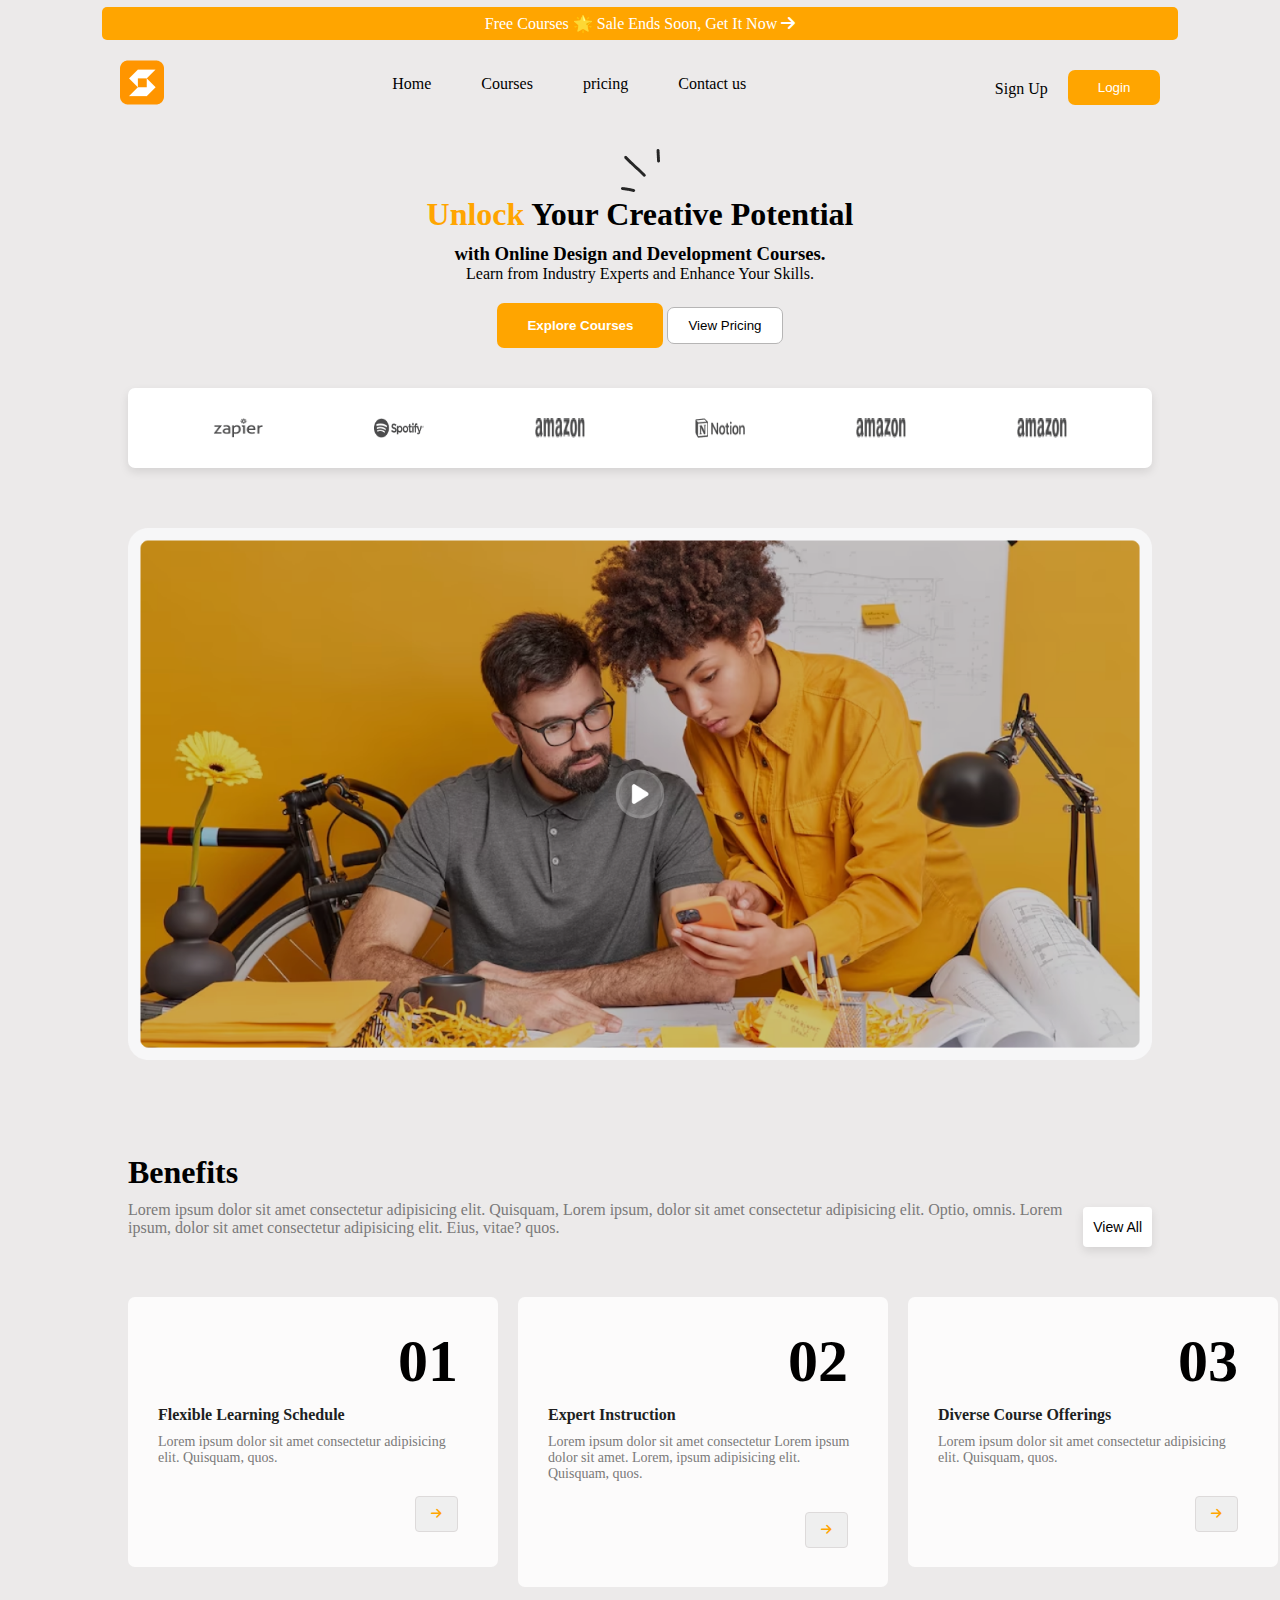
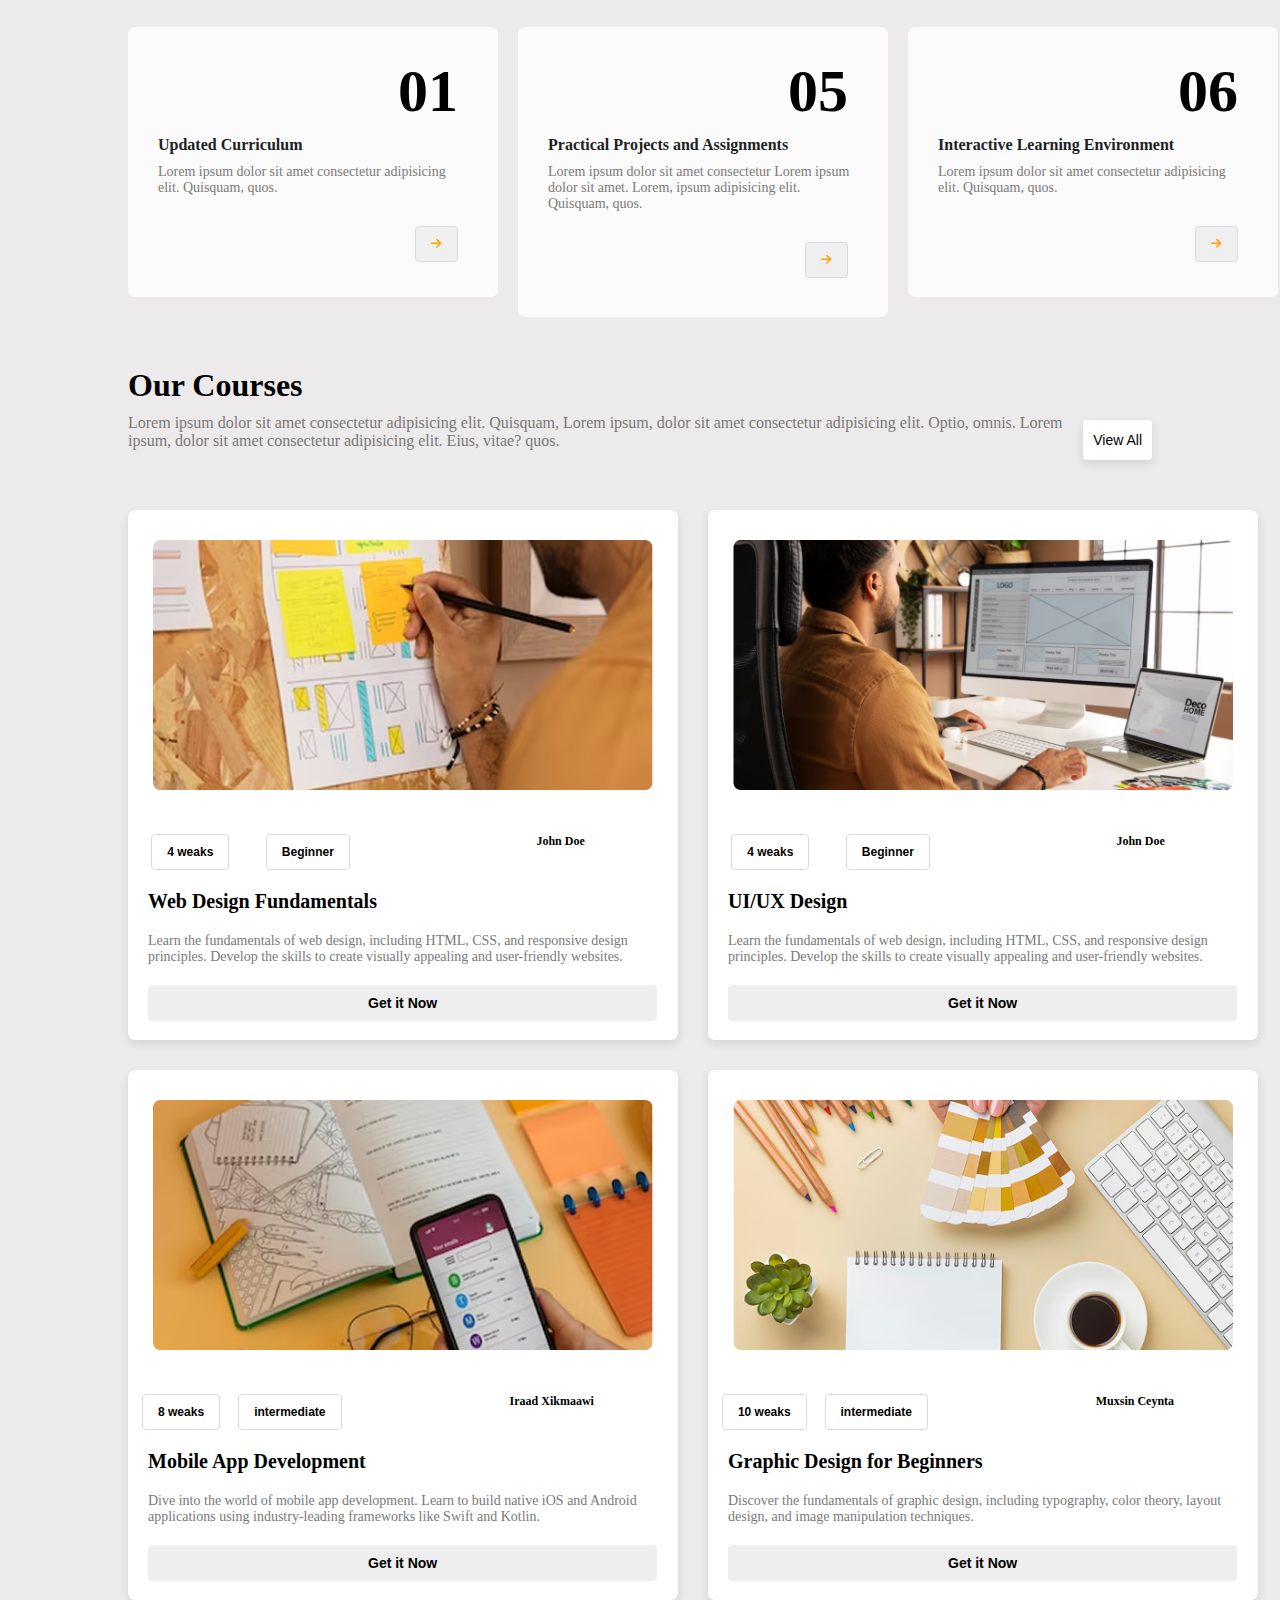
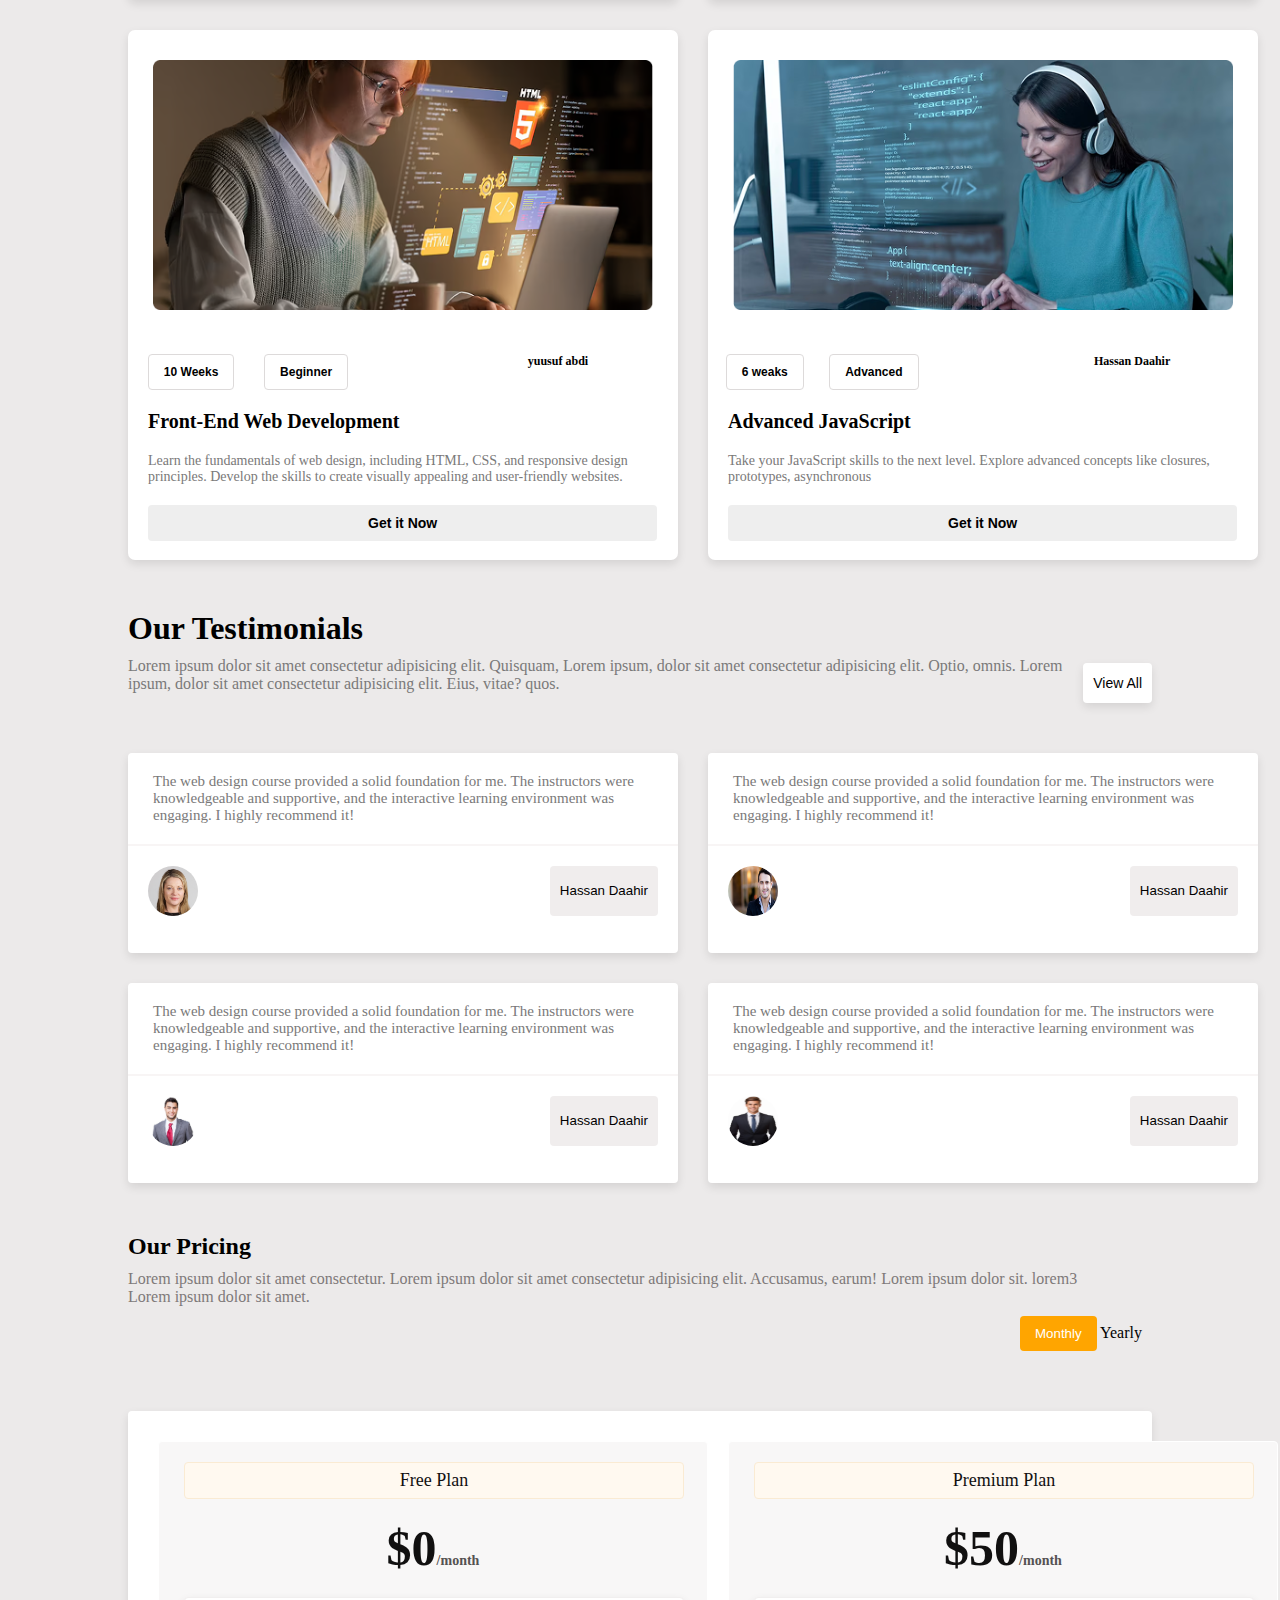
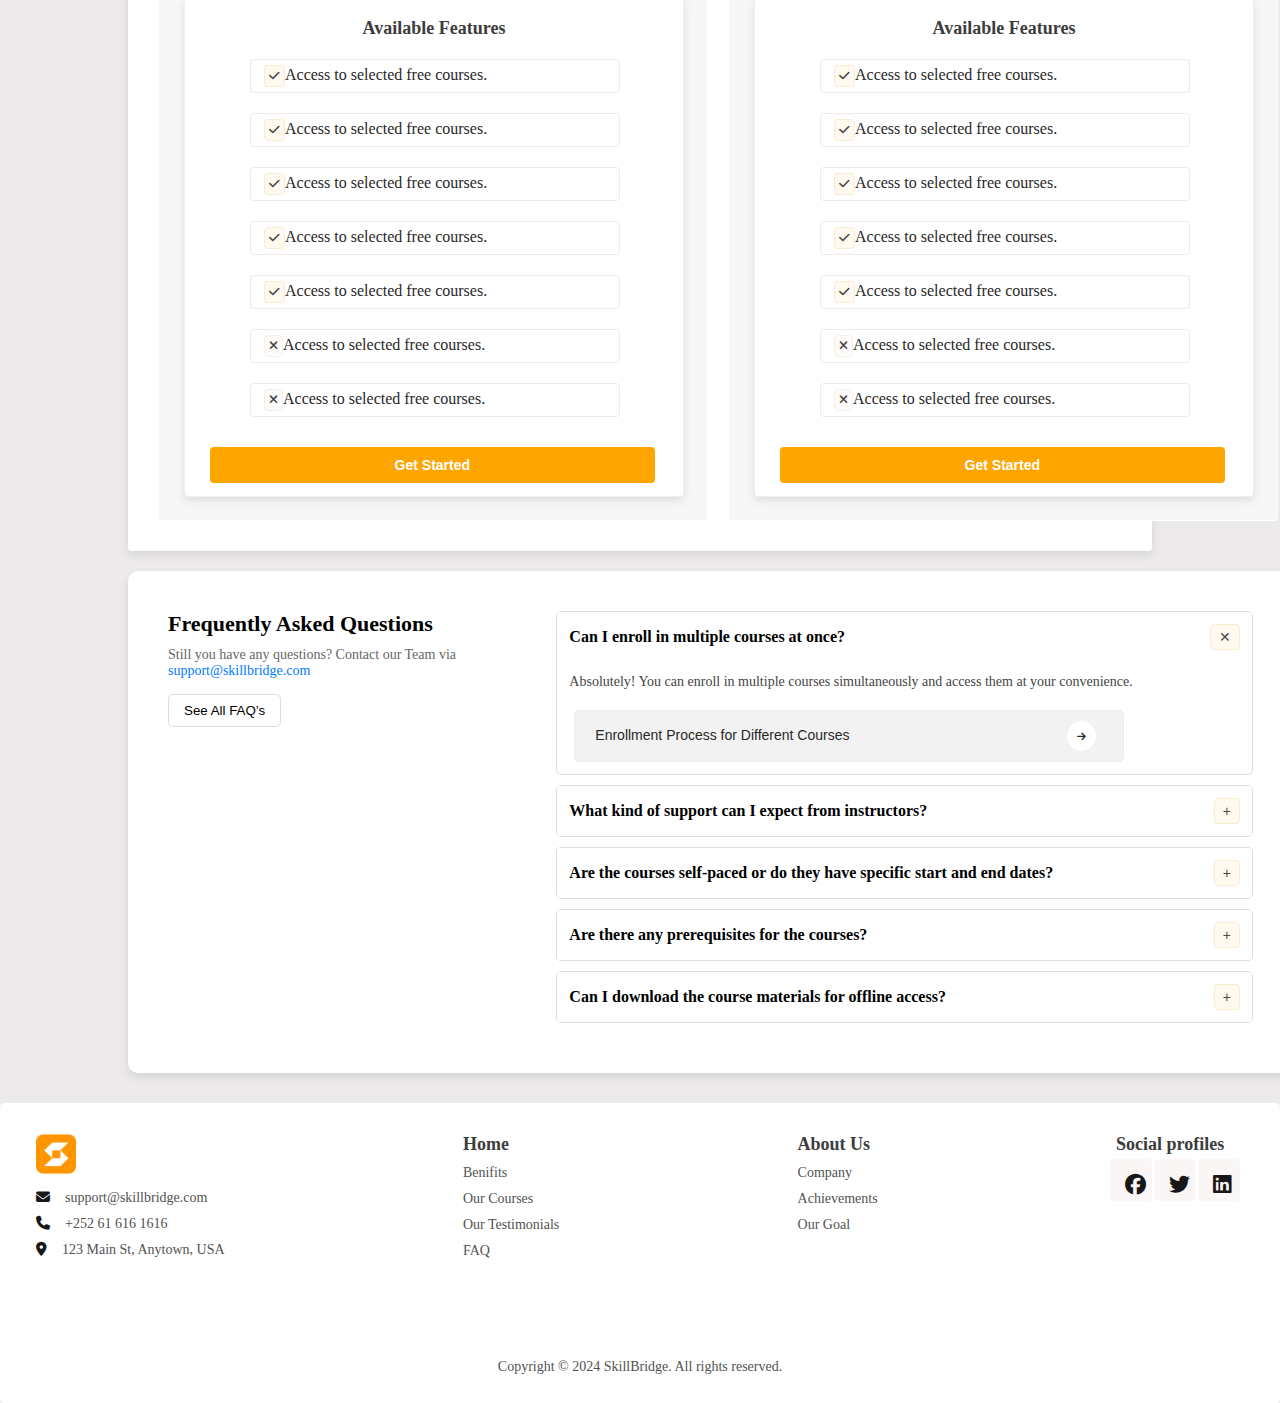
<file: index.html>
<!DOCTYPE html>
<html lang="en">
<head>
    <meta charset="UTF-8">
    <meta name="viewport" content="width=device-width, initial-scale=1.0">
    <link rel="stylesheet" href="index.css">
    <link rel="stylesheet" href="https://cdnjs.cloudflare.com/ajax/libs/font-awesome/6.7.2/css/all.min.css" integrity="sha512-Evv84Mr4kqVGRNSgIGL/F/aIDqQb7xQ2vcrdIwxfjThSH8CSR7PBEakCr51Ck+w+/U6swU2Im1vVX0SVk9ABhg==" crossorigin="anonymous" referrerpolicy="no-referrer" />
    <title>Document</title>
</head>
<body>
    <!-- header -->
    <div class="header">
      <p>Free Courses 🌟 Sale Ends Soon, Get It Now 
        <i class="fa fa-arrow-right"></i>
      </p>
    </div>
    <!-- nav  bar -->
     <div class="navbar">
      <div class="logo">
        <img src="Logo (1).png" alt="">
      </div>
      <!-- menu li -->
        <ul>
            <li><a href="#">Home</a></li>
            <li><a href="#">Courses  </a></li>
            <li><a href="#">pricing</a></li>
            <li><a href="#">Contact us</a></li>


        </ul>
      <!-- menu  buttons -->
        <div class="buttons">
          <li><a href="#">Sign Up</a></li>
          <button class="btn">Login</button>
        </div>
     </div>
     <!-- hero section -->
      <div class="hero">
       <img class="line" src="Abstract Line.png" alt="">
    
       
       <div class="bright">
      
       
        <h1><span>Unlock</span> Your Creative Potential</h1>
       </div>
        <h3>   with Online Design and Development Courses.</h3>
        <p>Learn from Industry Experts and Enhance Your Skills.</p>
         
            <button class="btn1">Explore Courses</button>
            <button class="btn2">View Pricing</button>
         
  </div>
  <!-- companies -->
  <div class="companies">
    <img src="Vector (1).png" alt="">
    <img src="Vector (2).png" alt="">
    <img src="Vector (3).png" alt="">
    <img src="Vector (4).png" alt="">
    <img src="Vector (5).png" alt="">
    <img src="Vector (6).png" alt="">
  </div>
<!-- Benifits -->
 <div class="benififs">
    <img src="Container (1).png" alt="">
 </div>
 <!-- Boxes -->
  <div class="Boxes">
      <h1>Benefits</h1>
      <p>Lorem ipsum dolor sit amet consectetur adipisicing elit. Quisquam, Lorem ipsum, dolor sit amet consectetur adipisicing elit. Optio, omnis. Lorem ipsum, dolor sit amet consectetur adipisicing elit. Eius, vitae? quos.</p>
      <div class="btn">
        <button class="btn1">View All</button>
      </div>
    </div>
    <!-- levels -->
     <div class="levels">
      <!-- level 01 -->
      <div class="level1">
        <h1>01</h1>
        <h2>Flexible Learning Schedule</h2>
        <p>Lorem ipsum dolor sit amet consectetur adipisicing elit. Quisquam, quos.</p>
        <div class="btn">
          <button><i class="fa fa-arrow-right"></i></button>
        </div>
      </div>
      <!-- level 02 -->
      <div class="level1" style="height: 290px;">
        <h1>02</h1>
        <h2>Expert Instruction</h2>
        <p>Lorem ipsum dolor sit amet consectetur Lorem ipsum dolor sit amet. Lorem, ipsum  adipisicing elit. Quisquam, quos.</p>
        <div class="btn">
          <button><i class="fa fa-arrow-right"></i></button>
        </div>
      </div>
      <!-- level 03 -->
      <div class="level1">
        <h1>03</h1>
        <h2>Diverse Course Offerings</h2>
        <p>Lorem ipsum dolor sit amet consectetur adipisicing elit. Quisquam, quos.</p>
        <div class="btn">
          <button><i class="fa fa-arrow-right"></i></button>
        </div>
      </div>
      <!-- level 04 -->
        <!-- level 01 -->
      <div class="level1">
        <h1>01</h1>
        <h2>Updated Curriculum</h2>
        <p>Lorem ipsum dolor sit amet consectetur adipisicing elit. Quisquam, quos.</p>
        <div class="btn">
          <button><i class="fa fa-arrow-right"></i></button>
        </div>
      </div>
      <!-- level 02 -->
      <div class="level1" style="height: 290px;">
        <h1>05</h1>
        <h2>Practical Projects and Assignments</h2>
        <p>Lorem ipsum dolor sit amet consectetur Lorem ipsum dolor sit amet. Lorem, ipsum  adipisicing elit. Quisquam, quos.</p>
        <div class="btn">
          <button><i class="fa fa-arrow-right"></i></button>
        </div>
      </div>
      <!-- level 03 -->
      <div class="level1">
        <h1>06</h1>
        <h2>Interactive Learning Environment</h2>
        <p>Lorem ipsum dolor sit amet consectetur adipisicing elit. Quisquam, quos.</p>
        <div class="btn">
          <button><i class="fa fa-arrow-right"></i></button>
        </div>
      </div>
      </div>
       <!-- Courses -->
  <div class="Boxes">
    <h1>Our Courses</h1>
    <p>Lorem ipsum dolor sit amet consectetur adipisicing elit. Quisquam, Lorem ipsum, dolor sit amet consectetur adipisicing elit. Optio, omnis. Lorem ipsum, dolor sit amet consectetur adipisicing elit. Eius, vitae? quos.</p>
    <div class="btn">
      <button class="btn1">View All</button>
    </div>
  </div>
  <!--  items -->
   <div class="items">
    <!-- item 1 -->
    <div class="item1">
      <img src="Image (6).png" alt="">
      <div class="buttons">
        <button class="btn3">4 weaks</button>
        <button class="btn4">Beginner</button>
        <span>John Doe</span>
      </div>
      <h1>Web Design Fundamentals</h1>
      <p>Learn the fundamentals of web design, including HTML, CSS, and responsive design principles.
        Develop the skills to create visually appealing and user-friendly websites.</p>
        <button class="btn2">Get it Now</button>
    </div>
    <!-- item 2 -->
    <div class="item1">
      <img src="Image.png" alt="">
      <div class="buttons">
        <button class="btn3">4 weaks</button>
        <button class="btn4">Beginner</button>
        <span>John Doe</span>
      </div>
      <h1>UI/UX Design</h1>
      <p>Learn the fundamentals of web design, including HTML, CSS, and responsive design principles.
        Develop the skills to create visually appealing and user-friendly websites.</p>
        <button class="btn2">Get it Now</button>
    </div>
<!-- item 3 -->
<div class="item1">
  <img src="Image (2).png" alt="">
  <div class="buttons">
    <button class="btn3">8 weaks</button>
    <button class="btn4">intermediate</button>
    <span>Iraad  Xikmaawi</span>
  </div>
  <h1>Mobile App Development</h1>
  <p>Dive into the world of mobile app development. Learn to build native iOS and Android applications
     using industry-leading frameworks like Swift and Kotlin.</p>
    <button class="btn2">Get it Now</button>
</div>
<!-- item 4 -->
<div class="item1">
  <img src="Image (3).png" alt="">
  <div class="buttons">
    <button class="btn3">10 weaks</button>
    <button class="btn4">intermediate</button>
    <span>Muxsin Ceynta</span>
  </div>
  <h1>Graphic Design for Beginners</h1>
  <p>Discover the fundamentals of graphic design, including typography, color theory, layout design, and image manipulation techniques.
   </p>
    <button class="btn2">Get it Now</button>
</div>
<!-- item 5 -->
<div class="item1">
  <img src="Image (4).png" alt="">
  <div class="buttons">
    <button class="btn3">10 Weeks</button>
    <button class="btn4">Beginner</button>
    <span>yuusuf abdi</span>
  </div>
  <h1>Front-End Web Development</h1>
  <p>Learn the fundamentals of web design, including HTML, CSS, and responsive design principles.
    Develop the skills to create visually appealing and user-friendly websites.</p>
    <button class="btn2">Get it Now</button>
</div>
<!-- item 6 -->
<div class="item1">
  <img src="Image (5).png" alt="">
  <div class="buttons">
    <button class="btn3">6 weaks</button>
    <button class="btn4">Advanced</button>
    <span>Hassan Daahir</span>
  </div>
  <h1>Advanced JavaScript</h1>
  <p>Take your JavaScript skills to the next level. Explore advanced concepts like closures, prototypes, asynchronous
    </p>
    <button class="btn2">Get it Now</button>
</div>
   </div>
   <!-- Testimonials -->
           <!-- Courses -->
  <div class="Boxes">
    <h1>Our Testimonials</h1>
    <p>Lorem ipsum dolor sit amet consectetur adipisicing elit. Quisquam, Lorem ipsum, dolor sit amet consectetur adipisicing elit. Optio, omnis. Lorem ipsum, dolor sit amet consectetur adipisicing elit. Eius, vitae? quos.</p>
    <div class="btn">
      <button class="btn1">View All</button>
    </div>
  </div>
  <!-- Testimonials -->
  <div class="testimonials">
    <!-- testimonial 1 -->
      <div class="testimonial1">
      <p>The web design course provided a solid foundation for me. The instructors were knowledgeable and supportive, and 
        the interactive learning environment was engaging. I highly recommend it!</p>
        <hr>
        <div class="testimonial1-img">
          <img src="Profile-Portrait-Photographer-in-Dublin-Ireland..jpg" alt="">
          <button>Hassan Daahir</button>
        </div>
           </div>

           <!-- testimonial 2 -->
           <div class="testimonial1">
            <p>The web design course provided a solid foundation for me. The instructors were knowledgeable and supportive, and 
              the interactive learning environment was engaging. I highly recommend it!</p>
              <hr>
              <div class="testimonial1-img">
                <img src="R.jpeg" alt="">
                <button>Hassan Daahir</button>
              </div>
                 </div>
                 <!-- testimonial 3 -->
                 <div class="testimonial1">
                  <p>The web design course provided a solid foundation for me. The instructors were knowledgeable and supportive, and 
                    the interactive learning environment was engaging. I highly recommend it!</p>
                    <hr>
                    <div class="testimonial1-img">
                      <img src="yy.jpeg" alt="">
                      <button>Hassan Daahir</button>
                    </div>
                       </div>

                       <!-- testimonial 4 -->
                       <div class="testimonial1">
                        <p>The web design course provided a solid foundation for me. The instructors were knowledgeable and supportive, and 
                          the interactive learning environment was engaging. I highly recommend it!</p>
                          <hr>
                          <div class="testimonial1-img">
                            <img src="skyscraper-view-city-leader-window-frame_965238-4013.avif" alt="">
                            <button>Hassan Daahir</button>
                          </div>
                             </div>
                             </div>
                             <!-- pricing -->
                                 <!-- Courses -->
 <div class="pricing-container">
        <h2>Our Pricing</h2>
        <p>Lorem ipsum dolor sit amet consectetur. Lorem ipsum dolor sit amet consectetur 
          adipisicing elit. Accusamus, earum! Lorem ipsum dolor sit. lorem3 Lorem ipsum dolor sit amet. </p>
        <div class="pricing-option">
          <button>Monthly</button>
            <span>Yearly</span>
        </div>
    </div>
    <!-- pricing option -->
     <div class="plans">
      <!-- free plan -->
      <div class="free-course">
        <p>Free Plan</p>
          <h1>$0<span>/month</span></h1>
          <div class="available-features">
            <h2>Available Features</h2>
            <p><i class="fa fa-check"></i>Access to selected free courses.</p>     
            <p><i class="fa fa-check"></i>Access to selected free courses.</p>     
            <p><i class="fa fa-check"></i>Access to selected free courses.</p>    
             <p><i class="fa fa-check"></i>Access to selected free courses.</p>     
             <p><i class="fa fa-check"></i>Access to selected free courses.</p>     
             <p><i class="fa fa-close"></i>Access to selected free courses.</p>     
             <p><i class="fa fa-close"></i>Access to selected free courses.</p>     
             <button class="btn2">Get Started</button>
            </div>
          </div>
          <!-- premium -->
              <!-- premium -->
          <div class="free-course">
            <p>Premium Plan</p>
              <h1>$50<span>/month</span></h1>
              <div class="available-features">
                <h2>Available Features</h2>
                <p><i class="fa fa-check"></i>Access to selected free courses.</p>     
                <p><i class="fa fa-check"></i>Access to selected free courses.</p>     
                <p><i class="fa fa-check"></i>Access to selected free courses.</p>    
                 <p><i class="fa fa-check"></i>Access to selected free courses.</p>     
                 <p><i class="fa fa-check"></i>Access to selected free courses.</p>     
                 <p><i class="fa fa-close" style="background-color: #fdfcfa; border: 1px solid #f5f0e8;"></i>Access to selected free courses.</p>     
                 <p><i class="fa fa-close" style="background-color: #fdfcfa; border: 1px solid #f5f0e8;"></i>Access to selected free courses.</p>     
                 <button class="btn2">Get Started</button>
                </div>
              </div>
     </div>

       
     <!-- FAQs -->
     <div class="faq-container">
      <div class="faq-sidebar">
          <h2>Frequently Asked Questions</h2>
          <p>Still you have any questions? Contact our Team via <a href="mailto:support@skillbridge.com">support@skillbridge.com</a></p>
          <button class="faq-btn">See All FAQ’s</button>
      </div>
      
      <div class="faq-content">
          <div class="faq-item open">
              <div class="faq-question">
                  <span>Can I enroll in multiple courses at once?</span>
                  <button class="close-btn">✕</button>
              </div>
              <div class="faq-answer">
                  <p>Absolutely! You can enroll in multiple courses simultaneously and access them at your convenience.</p>
                  <button class="enroll-btn">Enrollment Process for Different Courses <i class="fa fa-arrow-right"></i></button>
              </div>
          </div>

          <div class="faq-item">
              <div class="faq-question">
                  <span>What kind of support can I expect from instructors?</span>
                  <button class="toggle-btn">+</button>
              </div>
          </div>

          <div class="faq-item">
              <div class="faq-question">
                  <span>Are the courses self-paced or do they have specific start and end dates?</span>
                  <button class="toggle-btn">+</button>
              </div>
          </div>

          <div class="faq-item">
              <div class="faq-question">
                  <span>Are there any prerequisites for the courses?</span>
                  <button class="toggle-btn">+</button>
              </div>
          </div>

          <div class="faq-item">
              <div class="faq-question">
                  <span>Can I download the course materials for offline access?</span>
                  <button class="toggle-btn">+</button>
              </div>
          </div>
      </div>
  </div>
        <!-- footer -->
        <div class="footer">

          <div class="footer-content">
            <div class="contact">
              <img src="Logo (1).png" alt=""> <br>
              <i class="fa fa-envelope"></i><span>support@skillbridge.com</span> <br>
              <i class="fa fa-phone"></i><span>+252 61 616 1616</span> <br>
              <i class="fa fa-location-dot"></i><span>123 Main St, Anytown, USA</span>
  
  
            </div>
            <div class="home">
              <h1>Home</h1>
              <p>Benifits</p>
              <p>Our Courses</p>
              <p>Our Testimonials</p>
              <p> FAQ</p>
  
            </div>
            <div class="about">
              <h1>About Us</h1>
              <p>Company</p>
              <p>Achievements</p>
              <p>Our Goal</p>
               </div>
  
  
               <div class="socail">
                <h1>Social profiles</h1>
                <i class="fa-brands fa fa-facebook"></i>
                <i class="fa-brands fa fa-twitter"></i>
                <i class="fa-brands fa fa-linkedin"></i>
             </div>
           
             </div>
             <center>
              <p>Copyright © 2024 SkillBridge. All rights reserved.</p>
            </center>
          </div>
          
        </div>

</body>



</html>
</file>
<file: index.css>
*{
    margin: 0px;
    padding: 0px;
    box-sizing: border-box;
}
body{
    background-color: rgb(236, 234, 234);
}
.header{
    /* width: 100%; */
    background-color: orange;
    margin: 7px 8%;
    text-align: center;
  color: white;
  padding: 7px;
  border-radius: 5px;
}
.navbar{
      display: flex;
      justify-content: space-around;
      margin: 20px 1%;
}
.header .logo{
    width: 400px;
    height: 250px;
}
.navbar ul{
    list-style: none;
    display: flex;

    
}
.navbar ul li{
    padding: 15px;
}
.navbar ul li a{
    text-decoration:  none;
    color: black;
    font-weight: 70px;
    margin-right: 20px;

}
 .buttons{
    display: flex;
    list-style: none;
    margin-top: 10px;
    
}
.buttons li{
    margin-top: 10px;
    font-size: 700;
}
.buttons li a{
  text-decoration: none;
  margin-right: 20px;
  color: black;
  font-weight: 18px;
  
}
.buttons .btn{
    padding: 10px 30px;
    margin-bottom: 4px;
    background-color: orange;
    color: white;
    border: none;
    border-radius: 7px;
}
.btn:hover{
    background-color: rgb(235, 185, 91);
    color: white;
}
.hero{
   margin: 30px  10%;
   display: block;
   text-align: center;
   justify-content: center;
   padding: 10px;

   
}
.hero bright{
    display: flex;


}
.bright h1  span{
  color: orange;
}
.bright h1{
    margin-bottom: 10px;
}
.bright h3{
    margin-bottom: 10px;
}
.hero  .btn1{
    padding: 15px 30px ;
    background-color: orange;
    color: white;
    border: none;
    border-radius: 7px;
    margin-top: 20px;
    font-weight: bold;
}
.hero  .btn2{
    padding: 10px 20px;
    background-color: white;
    color: black;
    border-radius: 7px;
    border: 1px solid rgb(182, 181, 181);
}
.btn1:hover{
    background-color: rgb(243, 195, 107);
    color: white;
}
.companies{
    background-color: white;
    box-shadow:rgb(252, 251, 251);
    display: flex;
    justify-content: space-around;
    margin: 20px 10%;
    padding: 30px;
    border-radius: 7px;
    box-shadow: 0px 4px 10px rgba(0, 0, 0, 0.1);
  
}
.companies img{
    width: 50px;
    height: 20px;
    box-shadow:rgb(252, 251, 251);

}

.benififs img{
    width: 80%;
    /* height: 40%; */
    margin: 40px 10%;
}
.Boxes{
    margin: 50px 10%;
    
}
.Boxes h1{
    margin-bottom: 10px;
}
.Boxes p{
    /* margin-bottom: 10px; */
    width: 950px;
     color: rgb(122, 121, 121);
    
}
.Boxes .btn{
   display: flex;
   justify-content:right;
   margin-top: -30px;
   margin-left: 10px;

}
.btn  .btn1{
    padding: 12px 10px;
    background-color: white;
    color: black;
    border: none;
    border-radius: 4px;
    font-size: 14px;
    box-shadow: 0px 4px 10px rgba(0, 0, 0, 0.1);
}
.levels{
    margin: 50px 10%;
    display: grid;
    grid-template-columns: 350px  350px 350px;
    gap: 40px;
}
.level1{
    width: 370px;
    height: 270px;
    background-color: rgb(252, 251, 251);
    border-radius: 7px;
    padding: 30px;
}
.level1 h1{
    text-align:  right;
    margin-right: 10px;
    font-size: 60px;
    margin-bottom: 10px;
   
}
.level1 h2{
    font-size: 16px;
    font-weight: 600;
    margin-bottom: 10px;
    text-align: left;
    color: rgb(32, 31, 31);

}

.level1 p{
    font-size: 14px;
    color: rgb(122, 121, 121);
    width: 300;
    margin-bottom: 10px;
}
.level1 .btn{
    text-align: right;
    
}
.level1 button{
    margin-top: 20px;
    /* background-color: rgb(240, 230, 211); */
    color: orange;
    border: 1px solid rgb(221, 218, 218);
    border-radius: 4px;
    padding: 10px 15px;
    font-size: 12px;
    font-weight: 600;
    margin-right: 10px;
}
.items{
    margin: 20px 10%;
    display: grid;
    grid-template-columns: 550px 550px;
    gap: 30px;
    
}
.item1{
    width: 550px;
    height:  530px;
    background-color: white;
    border-radius: 7px;
    box-shadow: 0px 4px 10px rgba(0, 0, 0, 0.1);
}
.item1 img{
    width: 500px;
    height:250px;
    margin: 30px 25px;
}
.item1 .buttons{
  margin-left: 20px;
  display: flex;
  justify-content: space-around;
  margin-top:  10px;
}
.item1 .buttons .btn3{
    background-color: rgb(255, 255, 255);
    color: black;
    border: 1px solid rgb(221, 218, 218);
    border-radius: 4px;
    padding: 10px 15px;
    font-size: 12px;
    font-weight: 600;
    text-align: left;
    margin-left: -90px;

}
.item1 .buttons .btn4{
    background-color: white;
    color: black;
    border: 1px solid rgb(221, 218, 218);
    border-radius: 4px;
    padding: 10px 15px;
    font-size: 12px;
    font-weight: 600;
    margin-left: -150px;
    
}
.item1 .buttons span{
    font-size: 12px;
    font-weight: 600;
    align-items: right;
    justify-content: right;

}
.item1 h1{
    margin: 20px 20px;
    font-size: 20px;
    font-weight: 800;
}
.item1 p{
    margin: 20px 20px;
    font-size: 14px;
    color: rgb(122, 121, 121);
}
.item1 .btn2{
    /* width: 80%; */
    margin-left: 20px;
    background-color: rgb(238, 238, 238);
    color:  black;
    border: none;
    border-radius: 4px;
    font-size: 14px;
    font-weight: 600;
    padding: 10px 40%;
}
.testimonials{
  margin: 50px 10%;
  display: grid;
  grid-template-columns: 550px 550px;
  gap: 30px;
  
}
.testimonial1{
  width: 550px;
  height: 200px;
  background-color: white;
  border-radius: 4px;
  box-shadow: 0px 4px 10px rgba(0, 0, 0, 0.1);


}
.testimonial1 p{
    
   font-size: 15px;
   color: rgb(122, 121, 121);
   margin: 0px 25px;
   padding-top: 20px;
   margin-bottom: 20px;


}

.testimonial1 img{
  width: 50px;
  height: 50px;
  border-radius: 50%;
}
.testimonials .testimonial1-img{
  display: flex;
  justify-content: space-between;
  margin: 20px 20px;
  
}
hr{
  border: 1px solid rgb(248, 245, 245);
  width: 550px;
  color: rgb(247, 245, 245);
}
.testimonial1 button{
  background-color:  rgb(240, 237, 237);
  color: black;
  border: none;
  border-radius: 4px;
  padding: 10px 10px;
}
.pricing-container{
    margin: 50px 10%;
   
}
.pricing-container h2{
    margin-bottom: 10px;
}
.pricing-container p{
    width: 950px;
    color: rgb(126, 121, 121);
}
  .pricing-option {
  text-align:  right;
 justify-content: right;
  padding: 10px 10px;
  border-radius: 4px;

}
.pricing-option button{
    background-color: orange;
    color: white;
    border: none;
    border-radius: 4px;
    padding: 10px 15px;
}
.plans{
   
    margin: 10px 10%;
    display: grid;
    grid-template-columns: 550px 550px;
    gap: 20px;
    background-color: rgb(255, 255, 255);
    border-radius: 4px;
    box-shadow: 0px 4px 10px rgba(0, 0, 0, 0.1);
}
.free-course{
    width: 550px;
    height: 680px;
    background-color: rgb(248, 247, 247);
    border-radius: 4px;
    border: 1px solid rgb(255, 255, 255);
    padding: 10px 15px;
    margin: 30px 30px;
    

}
.free-course p{
    width: 500px;
    background-color: #FFF9F0;
    font-size: 18px;
  color: rgb(17, 16, 16);
    padding: 7px 15px;
    text-align: center;
    margin-top: 10px;
    border-radius: 4px;
    margin-left: 10px;
    border: 1px solid #faebd3;
}
.free-course h1{
    font-size: 50px;
    font-weight: 600;
    color: rgb(17, 16, 16);
    margin-top: 20px;
    text-align: center;
}
.free-course span{
    font-size: 14px;
    font-weight: 600;
    color: rgb(85, 82, 82);
    margin-top: 20px;
    text-align: center;
}
.available-features{
    margin-top: 20px;
    background-color: #ffffff;
    padding: 10px 15px;
    border-radius: 4px;
    border: 1px solid rgb(241, 239, 239);
   margin-left: 10px;
    height: 500px;
    width: 500px;
    box-shadow: 0px 4px 10px rgba(0, 0, 0, 0.1);

}



.available-features h2{
    margin-top: 10px;
    text-align: center;
    font-size: 18px;
    font-weight: 600;
    color: rgb(61, 60, 60);
}
    .available-features p{
        width: 370px;
        background-color: rgb(255, 255, 255);
        font-size: 16px;
      color: rgb(41, 40, 40);
        padding: 5px 13px;
        margin-top: 20px;
        border-radius: 4px;
        border: 1px solid rgb(240, 233, 233);
        text-align: left;
        margin-left: 50px;
}

.available-features  .fa-check{
    background-color: #FFF9F0;
    border: 1px solid #faebd3;
    font-size: 12px;
    color: rgb(75, 72, 72);
    padding: 4px 4px;
    border-radius: 4px;
}
.available-features .fa-close{
    background-color: #fdfcfa;
    border: 1px solid #f5f0e8;
    font-size: 12px;
    color: rgb(75, 72, 72);
    padding: 4px 4px;
    border-radius: 4px;
}
.available-features .btn2{
    margin-top: 30px;
    margin-left: 10px;
    background-color: orange;
    color: white;
    border: none;
    border-radius: 4px;
    padding: 10px 0px;
    font-size: 14px;
    font-weight: 600;
    margin-bottom: 10px;
    width: 95%;
    text-align: center;
}

.free-course .btn2:hover{
    background-color: rgb(240, 198, 119);
    color: white;
}

.faq-container {
    display: flex;
    background-color: white;
    width: 100%;
    max-width: 1165px;
    padding: 20px;
    border-radius: 10px;
    box-shadow: 0px 4px 10px rgba(0, 0, 0, 0.1);
    margin: 20px 10%;

}

.faq-sidebar {
    flex: 1;
    padding: 20px;
}

.faq-sidebar h2 {
    font-size: 22px;
    margin-bottom: 10px;
}

.faq-sidebar p {
    font-size: 14px;
    color: #666;
    margin-bottom: 15px;
}

.faq-sidebar a {
    color: #007bff;
    text-decoration: none;
}

.faq-btn {
    background-color: #fff;
    border: 1px solid #ddd;
    padding: 8px 15px;
    border-radius: 5px;
    cursor: pointer;
}

.faq-content {
    flex: 2;
    padding: 20px;
}

.faq-item {
    background: #fff;
    border: 1px solid #ddd;
    margin-bottom: 10px;
    border-radius: 5px;
    overflow: hidden;
}

.faq-question {
    display: flex;
    justify-content: space-between;
    align-items: center;
    padding: 12px;
    font-size: 16px;
    font-weight: bold;
    cursor: pointer;
    background: #fff;
}

.faq-answer {
    padding: 12px;
    font-size: 14px;
    color: #444;
    display: none;
}

.open .faq-answer {
    display: block;
}

.close-btn, .toggle-btn {

     background-color: #FFF9F0;
    border: 1px solid #faebd3;
    font-size: 14px;
    color: rgb(75, 72, 72);
    padding: 4px 8px;
    border-radius: 4px;
}

.enroll-btn {
    width: 550px;
    background-color: rgb(243, 242, 242);
    font-size: 16px;
  color: rgb(41, 40, 40);
    padding: 10px 20px;
    margin-top: 20px;
    border-radius: 4px;
    border: 1px solid rgb(240, 233, 233);
    text-align: left;
    margin-left: 5px;
    font-size: 14px;
}
.enroll-btn i{
    background-color: rgb(255, 255, 255);
    border-radius: 50%;
    padding: 10px 10px;
    margin-left:  42%;
    font-size: 10px;
    
}
.footer{
    background-color: rgb(255, 255, 255);
    border-radius: 4px;
    border: 1px solid rgb(255, 255, 255);
    padding: 10px 15px;
    margin-top: 30px;
    width: 100%;
     height:  300px;
    

}
.footer-content{
    display: flex;
    justify-content: space-between;
   
}


.footer .contact{
    margin: 20px 20px;
}
.footer .contact img{
    width: 40px;
    height: 40px;
    margin-bottom: 10px;
}
.footer .contact span{
    font-size: 14px;
    color: rgb(82, 82, 82);
    margin-left: 5px;
}
.footer .contact i{
    margin-right: 10px;
    color: rgb(24, 23, 23);
    font-size: 14px;
    margin-bottom: 10px;
}

.footer .home{
    margin: 20px 20px;
    
}
.footer .home h1{
    font-size: 18px;
    font-weight: 600;
    color: rgb(61, 60, 60);
    margin-bottom: 10px;
}
.footer .home p{
    font-size: 14px;
    color: rgb(82, 82, 82);
    margin-bottom: 10px;
}
.footer .about{
    margin: 20px 20px;
}
.footer .about h1{
    font-size: 18px;
    font-weight: 600;
    color: rgb(61, 60, 60);
    margin-bottom: 10px;
}
.footer .about p{
    font-size: 14px;
    color: rgb(82, 82, 82);
    margin-bottom: 10px;
}
.footer .socail{
    margin: 20px 20px;
}
.footer .socail h1{
    font-size: 18px;
    font-weight: 600;
    color: rgb(61, 60, 60);
    margin-bottom: 10px;
}
.footer .socail p{
    font-size: 14px;
    color: rgb(82, 82, 82);
    margin-bottom: 10px;
}
.footer .socail i{
    margin-right: 10px;
    color: rgb(24, 23, 23);
    font-size: 14px;
    margin-bottom: 10px;
    background-color: rgb(250, 246, 246);
    border-radius: 4px;
     border: 1px solid rgb(255, 255, 255);
    padding: 10px 10px;
    width: 30px;
    height: 30px;
    scale: 1.5;
}

.footer center{
    margin-top: 70px;
    font-size: 14px;
    color: rgb(82, 82, 82);
}
</file>
